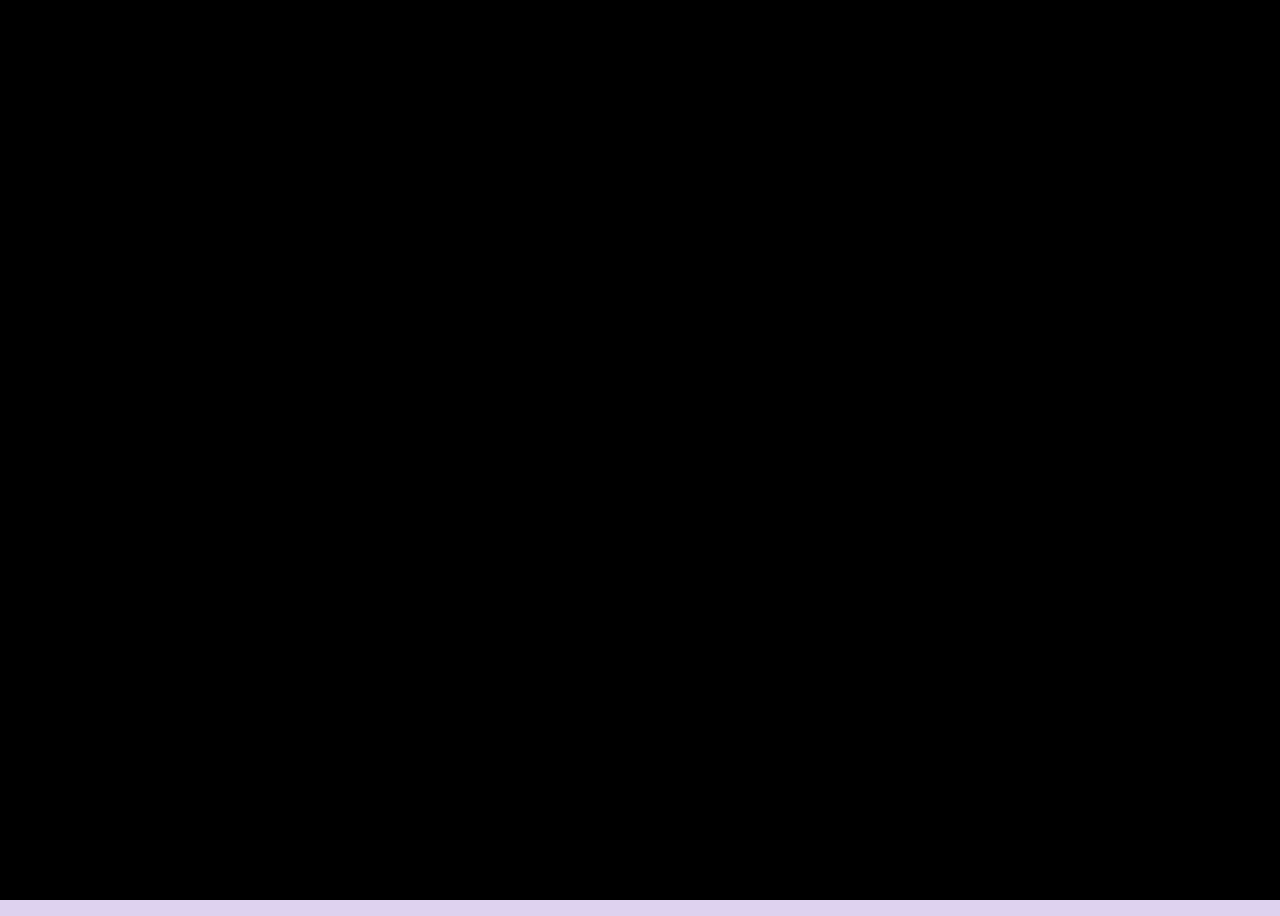
<file: card.html>
<!DOCTYPE html>
<html lang="en">

<head>
    <!-- coding by @coding_seru -->
    <meta charset="UTF-8">
    <meta name="viewport" content="width=device-width, initial-scale=1.0">
    <title>Cartita :)</title>
    <link rel="stylesheet" href="css/card.css">
    <script src="https://code.jquery.com/jquery-3.6.4.min.js"></script>
    <link href="https://fonts.googleapis.com/css2?family=Great+Vibes&display=swap" rel="stylesheet">
    <link rel="icon" href="images/cardico.png">

</head>

<body>
<div class="container">
    <div class="valentines">
        <div class="envelope"></div>
        <div class="front"></div>
        <div class="card">
            <div class="text"><br>Feliz Cumpleaños
                    <br>Que este nuevo año de vida te traiga muchas bendiciones, momentos inolvidables y éxitos en todo lo que te propongas. Recuerda siempre que eres amada y apreciada por todos los que te rodean.
                    <br>
                    ¡Disfruta tu día al máximo y que todos tus deseos se hagan realidad!
                    <br>
                    Con mucho cariño, Martin.
                </div>
                <div class="heart"></div>
            </div>
    </div>
</div>
<div class="shadow"></div>
<div id="countdown" style="position: fixed; top: 0; left: 0; width: 100%; height: 100%; background-color: #000000; display: flex; justify-content: center; align-items: center; font-size: 2rem; z-index: 1000 ; text-align: center; color: white;"></div>
<script src="js/card.js"></script>
<script>
    //cooldown
    document.addEventListener("DOMContentLoaded", function() {
        const countdownElement = document.getElementById('countdown');
        const targetDate = new Date(new Date().getFullYear(), 7, 13); // 13 de agosto del año actual. Los meses son base 0.

        function updateCountdown() {
            const now = new Date();
            const difference = targetDate - now;

            const days = Math.floor(difference / (1000 * 60 * 60 * 24));
            const hours = Math.floor((difference % (1000 * 60 * 60 * 24)) / (1000 * 60 * 60));
            const minutes = Math.floor((difference % (1000 * 60 * 60)) / (1000 * 60));
            const seconds = Math.floor((difference % (1000 * 60)) / 1000);

            if (difference > 0) {
                countdownElement.innerHTML = `Aun Faltan ${days} días, ${hours} horas, ${minutes} minutos, ${seconds} segundos :D`;
            } else {
                countdownElement.style.display = 'none';
                document.body.classList.remove("not-loaded");
                clearInterval(intervalId); // Detiene la actualización del contador
            }
        }

        // Actualizar el contador cada segundo
        let intervalId = setInterval(updateCountdown, 1000);
    });
</script>
</body>

</html>
</file>
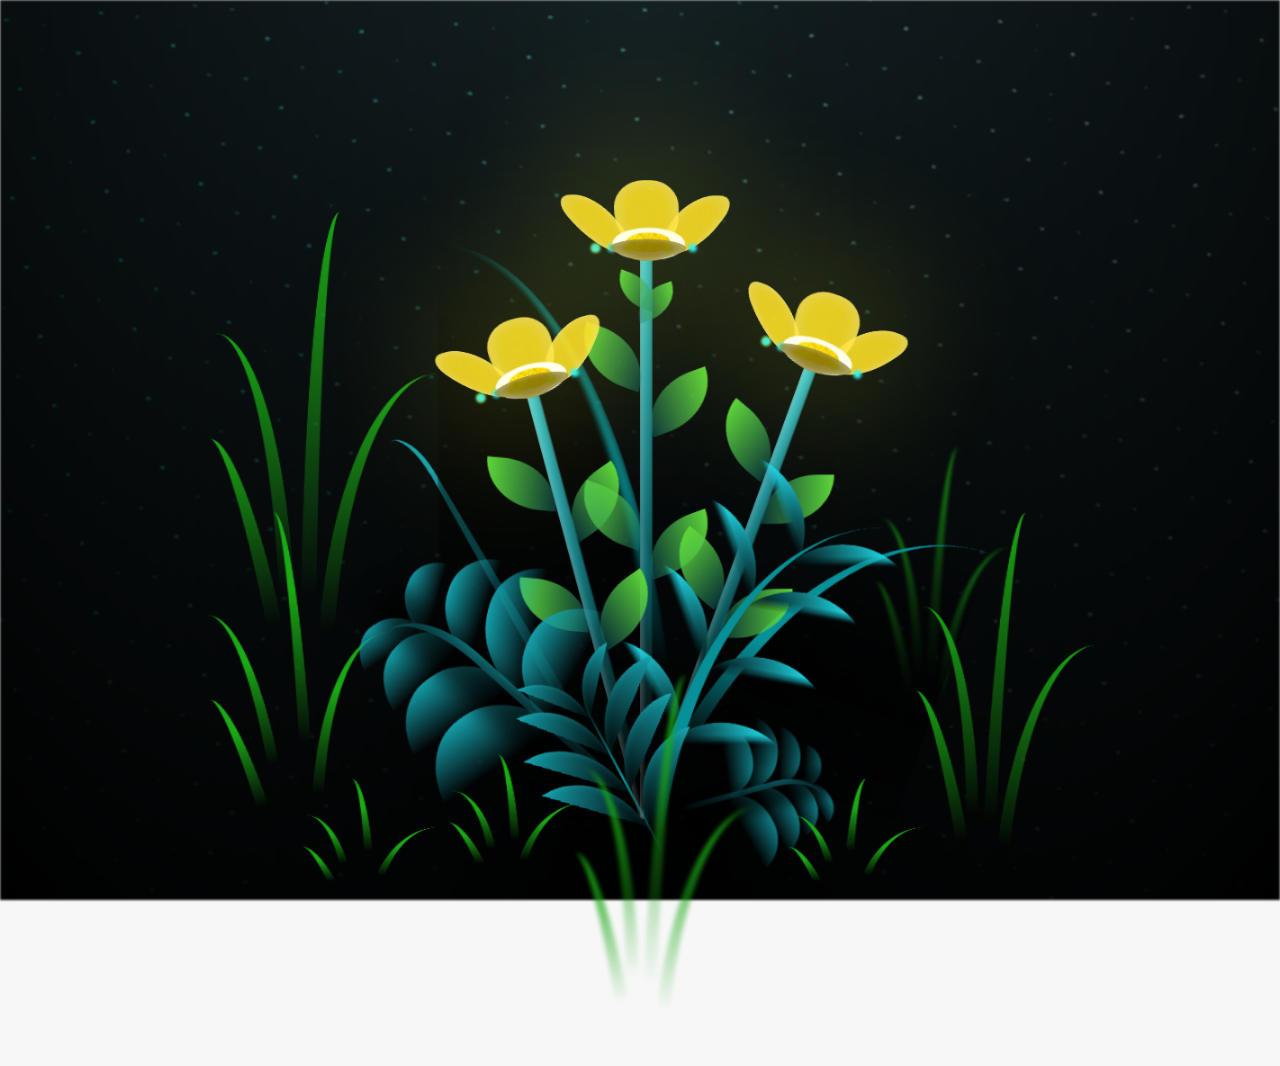
<file: floresamarillas.html>
<!DOCTYPE html>
<html lang="es">
<head>
  <meta charset="UTF-8" />
  <meta http-equiv="X-UA-Compatible" content="IE=edge" />
  <meta name="viewport" content="width=device-width, initial-scale=1.0" />
  <link rel="stylesheet" href="css/floresamarillas.css" />
  <link rel="icon" href="img/flowers.png" type="image/x-icon" />
  <title>Flower</title>
</head>
<body class="container">
<audio src="assets/ChristianBasso&HaienQiu-Flowers.mp3" autoplay></audio>
<div id="lyrics">

</div>

<h1 class="titulo">Estas flores amarillas son un reflejo de la alegría que traes a mi vida. </h1>
<div class="night"></div>
<div class="flowers">
  <div class="flower flower--1">
    <div class="flower__leafs flower__leafs--1">
      <div class="flower__leaf flower__leaf--1"></div>
      <div class="flower__leaf flower__leaf--2"></div>
      <div class="flower__leaf flower__leaf--3"></div>
      <div class="flower__leaf flower__leaf--4"></div>
      <div class="flower__white-circle"></div>

      <div class="flower__light flower__light--1"></div>
      <div class="flower__light flower__light--2"></div>
      <div class="flower__light flower__light--3"></div>
      <div class="flower__light flower__light--4"></div>
      <div class="flower__light flower__light--5"></div>
      <div class="flower__light flower__light--6"></div>
      <div class="flower__light flower__light--7"></div>
      <div class="flower__light flower__light--8"></div>
    </div>
    <div class="flower__line">
      <div class="flower__line__leaf flower__line__leaf--1"></div>
      <div class="flower__line__leaf flower__line__leaf--2"></div>
      <div class="flower__line__leaf flower__line__leaf--3"></div>
      <div class="flower__line__leaf flower__line__leaf--4"></div>
      <div class="flower__line__leaf flower__line__leaf--5"></div>
      <div class="flower__line__leaf flower__line__leaf--6"></div>
    </div>
  </div>

  <div class="flower flower--2">
    <div class="flower__leafs flower__leafs--2">
      <div class="flower__leaf flower__leaf--1"></div>
      <div class="flower__leaf flower__leaf--2"></div>
      <div class="flower__leaf flower__leaf--3"></div>
      <div class="flower__leaf flower__leaf--4"></div>
      <div class="flower__white-circle"></div>

      <div class="flower__light flower__light--1"></div>
      <div class="flower__light flower__light--2"></div>
      <div class="flower__light flower__light--3"></div>
      <div class="flower__light flower__light--4"></div>
      <div class="flower__light flower__light--5"></div>
      <div class="flower__light flower__light--6"></div>
      <div class="flower__light flower__light--7"></div>
      <div class="flower__light flower__light--8"></div>
    </div>
    <div class="flower__line">
      <div class="flower__line__leaf flower__line__leaf--1"></div>
      <div class="flower__line__leaf flower__line__leaf--2"></div>
      <div class="flower__line__leaf flower__line__leaf--3"></div>
      <div class="flower__line__leaf flower__line__leaf--4"></div>
    </div>
  </div>

  <div class="flower flower--3">
    <div class="flower__leafs flower__leafs--3">
      <div class="flower__leaf flower__leaf--1"></div>
      <div class="flower__leaf flower__leaf--2"></div>
      <div class="flower__leaf flower__leaf--3"></div>
      <div class="flower__leaf flower__leaf--4"></div>
      <div class="flower__white-circle"></div>

      <div class="flower__light flower__light--1"></div>
      <div class="flower__light flower__light--2"></div>
      <div class="flower__light flower__light--3"></div>
      <div class="flower__light flower__light--4"></div>
      <div class="flower__light flower__light--5"></div>
      <div class="flower__light flower__light--6"></div>
      <div class="flower__light flower__light--7"></div>
      <div class="flower__light flower__light--8"></div>
    </div>
    <div class="flower__line">
      <div class="flower__line__leaf flower__line__leaf--1"></div>
      <div class="flower__line__leaf flower__line__leaf--2"></div>
      <div class="flower__line__leaf flower__line__leaf--3"></div>
      <div class="flower__line__leaf flower__line__leaf--4"></div>
    </div>
  </div>

  <div class="grow-ans" style="--d: 1.2s">
    <div class="flower__g-long">
      <div class="flower__g-long__top"></div>
      <div class="flower__g-long__bottom"></div>
    </div>
  </div>

  <div class="growing-grass">
    <div class="flower__grass flower__grass--1">
      <div class="flower__grass--top"></div>
      <div class="flower__grass--bottom"></div>
      <div class="flower__grass__leaf flower__grass__leaf--1"></div>
      <div class="flower__grass__leaf flower__grass__leaf--2"></div>
      <div class="flower__grass__leaf flower__grass__leaf--3"></div>
      <div class="flower__grass__leaf flower__grass__leaf--4"></div>
      <div class="flower__grass__leaf flower__grass__leaf--5"></div>
      <div class="flower__grass__leaf flower__grass__leaf--6"></div>
      <div class="flower__grass__leaf flower__grass__leaf--7"></div>
      <div class="flower__grass__leaf flower__grass__leaf--8"></div>
      <div class="flower__grass__overlay"></div>
    </div>
  </div>

  <div class="growing-grass">
    <div class="flower__grass flower__grass--2">
      <div class="flower__grass--top"></div>
      <div class="flower__grass--bottom"></div>
      <div class="flower__grass__leaf flower__grass__leaf--1"></div>
      <div class="flower__grass__leaf flower__grass__leaf--2"></div>
      <div class="flower__grass__leaf flower__grass__leaf--3"></div>
      <div class="flower__grass__leaf flower__grass__leaf--4"></div>
      <div class="flower__grass__leaf flower__grass__leaf--5"></div>
      <div class="flower__grass__leaf flower__grass__leaf--6"></div>
      <div class="flower__grass__leaf flower__grass__leaf--7"></div>
      <div class="flower__grass__leaf flower__grass__leaf--8"></div>
      <div class="flower__grass__overlay"></div>
    </div>
  </div>

  <div class="grow-ans" style="--d: 2.4s">
    <div class="flower__g-right flower__g-right--1">
      <div class="leaf"></div>
    </div>
  </div>

  <div class="grow-ans" style="--d: 2.8s">
    <div class="flower__g-right flower__g-right--2">
      <div class="leaf"></div>
    </div>
  </div>

  <div class="grow-ans" style="--d: 2.8s">
    <div class="flower__g-front">
      <div
              class="flower__g-front__leaf-wrapper flower__g-front__leaf-wrapper--1"
      >
        <div class="flower__g-front__leaf"></div>
      </div>
      <div
              class="flower__g-front__leaf-wrapper flower__g-front__leaf-wrapper--2"
      >
        <div class="flower__g-front__leaf"></div>
      </div>
      <div
              class="flower__g-front__leaf-wrapper flower__g-front__leaf-wrapper--3"
      >
        <div class="flower__g-front__leaf"></div>
      </div>
      <div
              class="flower__g-front__leaf-wrapper flower__g-front__leaf-wrapper--4"
      >
        <div class="flower__g-front__leaf"></div>
      </div>
      <div
              class="flower__g-front__leaf-wrapper flower__g-front__leaf-wrapper--5"
      >
        <div class="flower__g-front__leaf"></div>
      </div>
      <div
              class="flower__g-front__leaf-wrapper flower__g-front__leaf-wrapper--6"
      >
        <div class="flower__g-front__leaf"></div>
      </div>
      <div
              class="flower__g-front__leaf-wrapper flower__g-front__leaf-wrapper--7"
      >
        <div class="flower__g-front__leaf"></div>
      </div>
      <div
              class="flower__g-front__leaf-wrapper flower__g-front__leaf-wrapper--8"
      >
        <div class="flower__g-front__leaf"></div>
      </div>
      <div class="flower__g-front__line"></div>
    </div>
  </div>

  <div class="grow-ans" style="--d: 3.2s">
    <div class="flower__g-fr">
      <div class="leaf"></div>
      <div class="flower__g-fr__leaf flower__g-fr__leaf--1"></div>
      <div class="flower__g-fr__leaf flower__g-fr__leaf--2"></div>
      <div class="flower__g-fr__leaf flower__g-fr__leaf--3"></div>
      <div class="flower__g-fr__leaf flower__g-fr__leaf--4"></div>
      <div class="flower__g-fr__leaf flower__g-fr__leaf--5"></div>
      <div class="flower__g-fr__leaf flower__g-fr__leaf--6"></div>
      <div class="flower__g-fr__leaf flower__g-fr__leaf--7"></div>
      <div class="flower__g-fr__leaf flower__g-fr__leaf--8"></div>
    </div>
  </div>

  <div class="long-g long-g--0">
    <div class="grow-ans" style="--d: 3s">
      <div class="leaf leaf--0"></div>
    </div>
    <div class="grow-ans" style="--d: 2.2s">
      <div class="leaf leaf--1"></div>
    </div>
    <div class="grow-ans" style="--d: 3.4s">
      <div class="leaf leaf--2"></div>
    </div>
    <div class="grow-ans" style="--d: 3.6s">
      <div class="leaf leaf--3"></div>
    </div>
  </div>

  <div class="long-g long-g--1">
    <div class="grow-ans" style="--d: 3.6s">
      <div class="leaf leaf--0"></div>
    </div>
    <div class="grow-ans" style="--d: 3.8s">
      <div class="leaf leaf--1"></div>
    </div>
    <div class="grow-ans" style="--d: 4s">
      <div class="leaf leaf--2"></div>
    </div>
    <div class="grow-ans" style="--d: 4.2s">
      <div class="leaf leaf--3"></div>
    </div>
  </div>

  <div class="long-g long-g--2">
    <div class="grow-ans" style="--d: 4s">
      <div class="leaf leaf--0"></div>
    </div>
    <div class="grow-ans" style="--d: 4.2s">
      <div class="leaf leaf--1"></div>
    </div>
    <div class="grow-ans" style="--d: 4.4s">
      <div class="leaf leaf--2"></div>
    </div>
    <div class="grow-ans" style="--d: 4.6s">
      <div class="leaf leaf--3"></div>
    </div>
  </div>

  <div class="long-g long-g--3">
    <div class="grow-ans" style="--d: 4s">
      <div class="leaf leaf--0"></div>
    </div>
    <div class="grow-ans" style="--d: 4.2s">
      <div class="leaf leaf--1"></div>
    </div>
    <div class="grow-ans" style="--d: 3s">
      <div class="leaf leaf--2"></div>
    </div>
    <div class="grow-ans" style="--d: 3.6s">
      <div class="leaf leaf--3"></div>
    </div>
  </div>

  <div class="long-g long-g--4">
    <div class="grow-ans" style="--d: 4s">
      <div class="leaf leaf--0"></div>
    </div>
    <div class="grow-ans" style="--d: 4.2s">
      <div class="leaf leaf--1"></div>
    </div>
    <div class="grow-ans" style="--d: 3s">
      <div class="leaf leaf--2"></div>
    </div>
    <div class="grow-ans" style="--d: 3.6s">
      <div class="leaf leaf--3"></div>
    </div>
  </div>

  <div class="long-g long-g--5">
    <div class="grow-ans" style="--d: 4s">
      <div class="leaf leaf--0"></div>
    </div>
    <div class="grow-ans" style="--d: 4.2s">
      <div class="leaf leaf--1"></div>
    </div>
    <div class="grow-ans" style="--d: 3s">
      <div class="leaf leaf--2"></div>
    </div>
    <div class="grow-ans" style="--d: 3.6s">
      <div class="leaf leaf--3"></div>
    </div>
  </div>

  <div class="long-g long-g--6">
    <div class="grow-ans" style="--d: 4.2s">
      <div class="leaf leaf--0"></div>
    </div>
    <div class="grow-ans" style="--d: 4.4s">
      <div class="leaf leaf--1"></div>
    </div>
    <div class="grow-ans" style="--d: 4.6s">
      <div class="leaf leaf--2"></div>
    </div>
    <div class="grow-ans" style="--d: 4.8s">
      <div class="leaf leaf--3"></div>
    </div>
  </div>

  <div class="long-g long-g--7">
    <div class="grow-ans" style="--d: 3s">
      <div class="leaf leaf--0"></div>
    </div>
    <div class="grow-ans" style="--d: 3.2s">
      <div class="leaf leaf--1"></div>
    </div>
    <div class="grow-ans" style="--d: 3.5s">
      <div class="leaf leaf--2"></div>
    </div>
    <div class="grow-ans" style="--d: 3.6s">
      <div class="leaf leaf--3"></div>
    </div>
  </div>
</div>
<script src="js/anim.js"></script>
<script src="js/floresamarillas.js"></script>
</body>
</html>
</file>
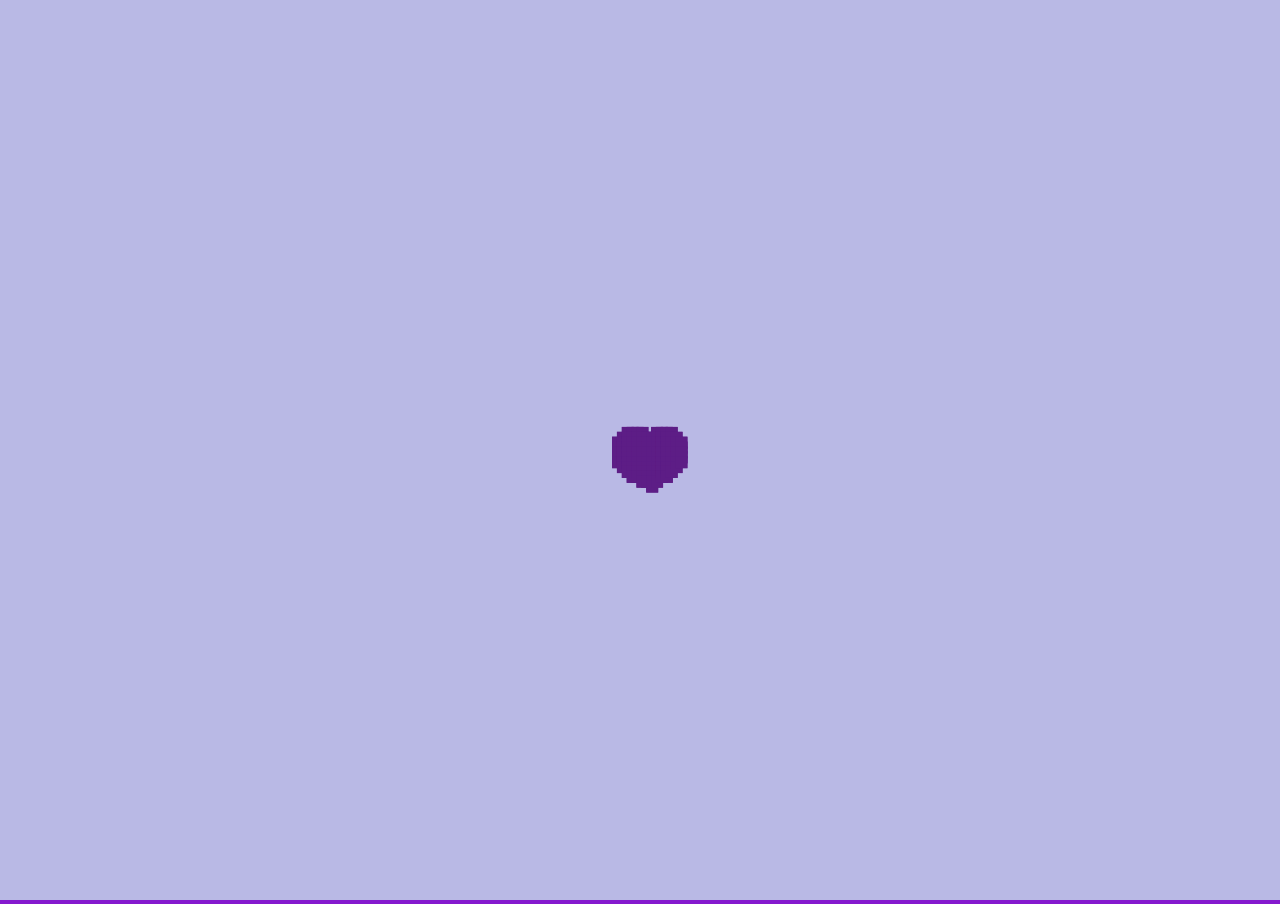
<file: heart.html>
<!DOCTYPE html>
<html>
<head>
    <meta name="viewport" content="width=device-width, initial-scale=1.0, maximum-scale=1.0, user-scalable=no">
    <meta charset="UTF-8"/>
    <meta name="viewport" content="width=device-width, initial-scale=1.0" />
    <title>Corazon :)</title>
    <link rel="stylesheet" href="css/heart.css">
    <link rel="icon" href="images/heartico.png">

</head>
<body>
<div class="ballon" style="animation-delay: 0s;"></div>
<div class="ballon" style="animation-delay: 2s;"></div>
<div class="ballon-2" style="animation-delay: 4s;"></div>
<div class="ballon-2" style="animation-delay: 6s;"></div>
<canvas width="100%" height="100%" id="myLove"></canvas>

<script src="js/heart.js"></script>
<script>
    document.querySelectorAll('.ballon').forEach(function(ballon) {
        const randomOffset = Math.random() * 100 - 50 + 'vw';
        ballon.style.setProperty('--randomOffset', randomOffset);
    });
    document.querySelectorAll('.ballon-2').forEach(function(ballon) {
        const randomOffset = Math.random() * 100 - 50 + 'vw';
        ballon.style.setProperty('--randomOffset', randomOffset);
    });

</script>
</body>
</html>
</file>
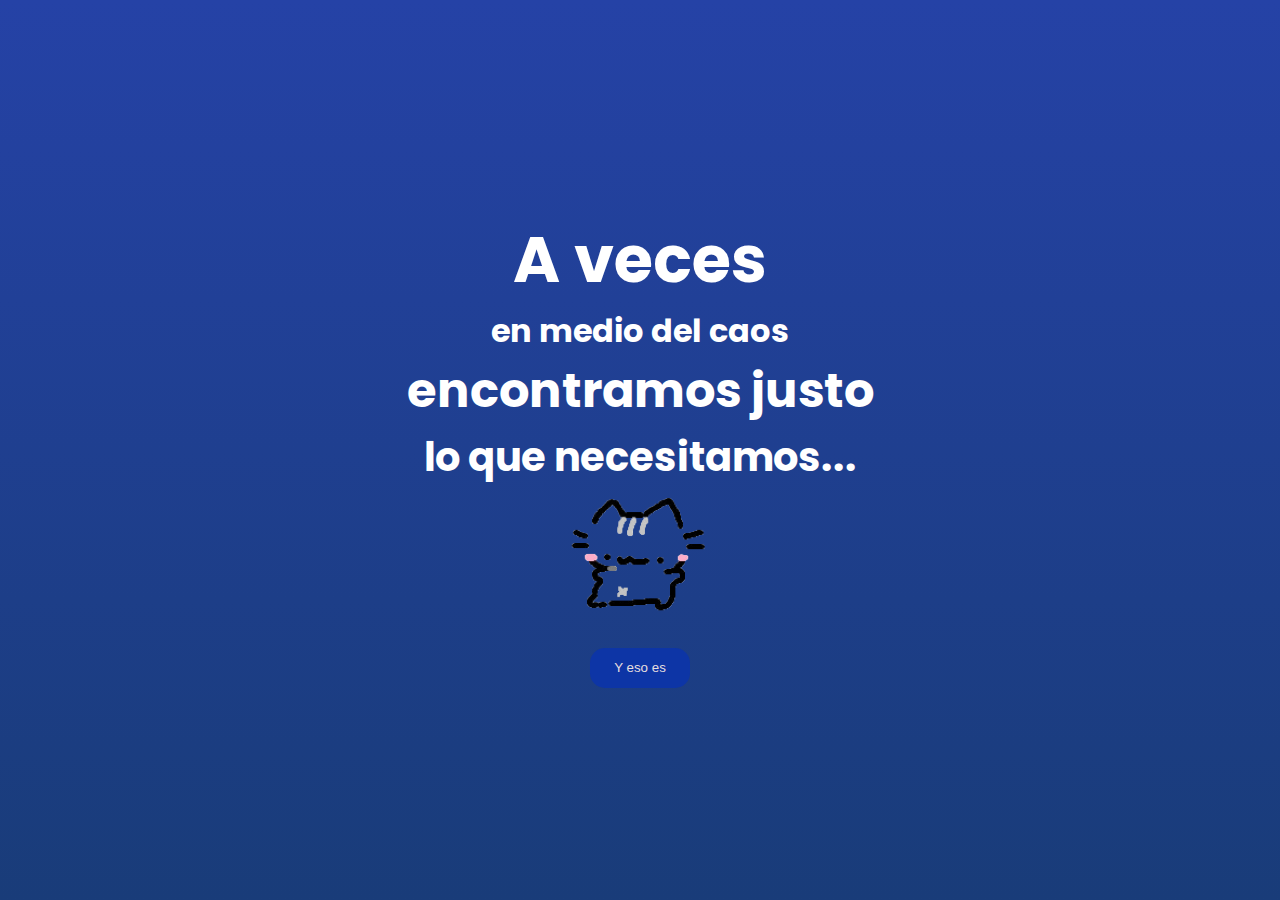
<file: perfecta.html>
<!DOCTYPE html>
<html lang="en">
<head>
    <link rel="stylesheet" href="https://fonts.googleapis.com/css2?family=Poppins:wght@300;400;500;600&display=swap">
    <meta name="viewport" content="width=device-width, initial-scale=1.0" />
    <meta charset="UTF-8">
    <title>Title</title>
</head>
<style>
    * {
        margin: 0;
        padding: 0;
        box-sizing: border-box;
    }
    body, .section1, .letras, .meme-final {
        font-family: 'Poppins', sans-serif;
    }
    body {
        background: linear-gradient(to bottom, #2542a6, #193c79);
        color: #ffffff;
        width: 100vw;
        height: 100dvh;
        display: flex;
        justify-content: center;
        align-items: center;
    }
    .section1 {
        h1 {
            text-align: center;
        }
        .span-1 {
            font-size: 4rem;
        }
        .span-2 {
            font-size: 2rem;
        }
        .span-3 {
            font-size: 3rem;
        }
        .span-4 {
            font-size: 2.5rem;
        }
        button {
            width: 100px;
            height: 40px;
            border: none;
            border-radius: 15px;
            color: rgb(230, 223, 223);
            background: #0d35a6;
            margin-top: 20px;
            &:hover {
                background: #001a88;
            }
        }
    }
    .letras {
        display: flex;
        flex-direction: column;
        align-items: center;
        justify-content: center;
        text-align: center;
        height: 100%;
        font-size: 3rem;
    }
    .desactivado {
        display: none;
    }
    .oculto {
        visibility: hidden;
    }
    .img-width-20 {
        width: 300px;
    }
    .reload-button {
        position: fixed;
        bottom: 20px;
        right: 20px;
        background: #173d9b;
        color: #fff;
        font-family: 'Poppins', sans-serif;
        font-size: 16px;
        border: none;
        border-radius: 15px;
        padding: 10px 20px;
        cursor: pointer;
        transition: background 0.3s ease;
    }

    .reload-button:hover {
        background: #060e8c;
    }

    @keyframes slideInLeft {
        from {
            opacity: 0;
            transform: translateX(-100%);
        }
        to {
            opacity: 1;
            transform: translateX(0);
        }
    }

    .slide-in-left {
        animation: slideInLeft 0.5s ease-in-out;
    }
    @keyframes rotateSlightly {
        from {
            transform: rotate(0deg);
        }
        to {
            transform: rotate(10deg);
        }

    }

    .rotate-slightly {
        animation: rotateSlightly 4s infinite alternate;
    }
</style>
<script type="module">
    const $ = (e) => document.getElementById(e);
    const section1 = $("s1");
    const btn = $("btn");
    const audio = $("myAudio");

    const section2 = $("s2");
    const pLetras = $("pLetras");
    const letrasConfig = [
        { palabras: ["Solo tu", "No necesito mas"], tiempo: 100 },
        { palabras: ["Te adoraria","Lo que dure la eternidad"], tiempo: 2800 },
        { palabras: ["Debes ser", "Perfecta para"], tiempo: 5200 },
        { palabras: ["Perfecto", "Para"], tiempo: 7300 },
        { palabras: ["Perfecto para mi", " Mi amor"], tiempo: 8900},
        { palabras: ["Como fue","Que de papel cambie?"], tiempo: 11500 },
        { palabras: ["Eras mi amiga","Y ahora eres mi mujer"], tiempo: 14000 },
        {palabras: ["Debes ser perfectamente","Exactamente"], tiempo: 17000},
        {palabras: ["Lo que yo siempre soñe"], tiempo: 20000,esUltimo: true},

    ];
    btn.addEventListener("click", () => {
        section1.classList.add("desactivado");
        section2.classList.remove("desactivado");

        audio.volume = 1.0;
        audio.play();
        mostrarLetras(letrasConfig);
    });
    function mostrarLetras(config) {
        config.forEach((letraObj, index) => {
            setTimeout(() => {
                pLetras.innerHTML = "";

                const span1 = document.createElement("span");
                span1.textContent = letraObj.palabras[0];
                span1.classList.add("slide-in-left");
                pLetras.appendChild(span1);

                const saltoDeLinea = document.createElement("br");
                pLetras.appendChild(saltoDeLinea);

                if (letraObj.esUltimo) {
                    setTimeout(() => {
                        pLetras.innerHTML = "";
                        const gif = document.createElement("img");
                        const span = document.createElement("span");
                        const span2 = document.createElement("span");
                        const saltoDeLinea = document.createElement("br");

                        span.innerHTML = "<h3 style='margin: 30px'>En ti encontré la perfección que siempre anhelé, una conexión profunda que se convierte en un regalo invaluable <3 </h3>";
                        gif.src = "images/kittyfinal.gif";
                        gif.classList.add("rotate-slightly");
                        pLetras.appendChild(span);
                        pLetras.appendChild(saltoDeLinea);
                        pLetras.append(gif);
                        pLetras.classList.add("meme-final", "slide-in-left");
                    }, 2500);

                    // Add image element for the last word
                    const img = document.createElement("img");
                    img.src = "images/kitty9.png";
                    img.classList.add("slide-in-left", "img-width-20");
                    img.style.display = "block";
                    img.style.margin = "10px auto";
                    pLetras.appendChild(img);
                } else {
                    const span2 = document.createElement("span");
                    span2.textContent = letraObj.palabras[1];
                    span2.classList.add("oculto", "slide-in-left");
                    pLetras.appendChild(span2);

                    // Add image element
                    const img = document.createElement("img");
                    img.src = `images/kitty${index + 1}.png`; // Use different images
                    img.classList.add("slide-in-left", "img-width-20");
                    img.style.display = "block";
                    img.style.margin = "10px auto";
                    pLetras.appendChild(img);

                    setTimeout(() => {
                        span2.classList.remove("oculto");
                    }, 520);
                }
            }, letraObj.tiempo);
        });
    }
    document.getElementById("reloadBtn").addEventListener("click", () => {
        location.reload();
    });
</script>
<body>
<div class="section1" id="s1">
    <h1>
        <span class="span-1">A veces</span><br />
        <span class="span-2">en medio del caos</span><br />
        <span class="span-3">encontramos justo</span><br />
        <span class="span-4">lo que necesitamos...</span><br />
        <img src="images/kitty.png" alt="xd" width="30%" style="display: block; margin: 10px auto;">
        <button id="btn">Y eso es</button>
    </h1>
</div>
<div class="section2 desactivado" id="s2">
    <audio
            id="myAudio"
            src="assets/perfecta.MP3"
            preload="auto"
            class="desactivado"
    ></audio>
    <p class="letras" id="pLetras">Hola</p>
    <button id="reloadBtn" class="reload-button">Volver</button>
</div>
</body>
</html>
</file>
<file: css/card.css>
/* Set the colour and the position of the background and the elements */
body {
    display: flex;
    justify-content: center;
    align-items: center;
    height: 100vh;
    background-color: #ded2ef;
}

.container {
    position: relative;
}
.valentines {
    position: relative;
    top: 50px;
    cursor: pointer;
    animation: up 3s linear infinite;
}

/* Style the envelope and the card */

.envelope {
    position: relative;
    width: 300px;
    height: 200px;
    background-color: #9b5c75;
}

.envelope:before {
    background-color: #9b5c75;
    content: "";
    position: absolute;
    width: 212px;
    height: 212px;
    transform: rotate(45deg);
    top: -105px;
    left: 44px;
    border-radius: 30px 0 0 0;
}

.card {
    position: absolute;
    background-color: #b9b9e5;
    width: 270px;
    height: 170px;
    top: 5px;
    left: 15px;
    box-shadow: -5px -5px 100px rgba(0, 0, 0, 0.4);
    overflow: hidden;
}

.card:before {
    content: "";
    position: absolute;
    overflow: hidden;
    width: 240px;
    height: 140px;
    left: 12px;
    top: 12px;
}

.text {
    position: absolute;
    font-family: 'Great Vibes', cursive;
    font-size: 24px;
    text-align: justify;
    line-height: 25px;
    top: 22px;
    left: 20px;
    right: 20px;
    color: #003049;
    overflow: hidden;
}

.heart {
    background-color: #ac74d2;
    display: inline-block;
    height: 30px;
    margin: 360px 10px;
    position: relative;
    left: 105px;
    transform: rotate(-45deg);
    width: 30px;
}

.heart:before,
.heart:after {
    content: "";
    background-color: #ac74d2;
    border-radius: 50%;
    height: 30px;
    position: absolute;
    width: 30px;
}

.heart:before {
    top: -15px;
    left: 0;
}

.heart:after {
    left: 15px;
    top: 0;
}
.front {
    position: absolute;
    border-right: 180px solid #8b5cb2;
    border-top: 95px solid transparent;
    border-bottom: 100px solid transparent;
    left: 120px;
    top: 5px;
    width: 0;
    height: 0;
    z-index: 10;
}


.front:before {
    position: absolute;
    content: "";
    border-left: 300px solid #9470b0;
    border-top: 195px solid transparent;
    left: -120px;
    top: -95px;
    width: 0;
    height: 0;
}

/* Add the shadow */
.shadow {
    position: absolute;
    width: 330px;
    height: 25px;
    border-radius: 50%;
    background-color: rgba(0, 0, 0, 0.3);
    bottom: 250px;
    left: 41%;
    animation: scale 3s linear infinite;
    z-index: -1;
}

/* To move the envelope up and down */
@keyframes up {
    0%,
    100% {
        transform: translateY(0);
    }
    50% {
        transform: translateY(-30px);
    }
}

/* to scale the shadow */
@keyframes scale {
    0%,
    100% {
        transform: scaleX(1);
    }
    50% {
        transform: scaleX(0.85);
    }
}
/**/
@media screen and (max-width:574px) {


    .shadow {
        width: 230px;
        height: 20px;
        bottom: 50px;
        left: 5em;
    }
    .valentines{
        top: 150px;
    }
}
</file>
<file: css/floresamarillas.css>
*,
*::after,
*::before {
    padding: 0;
    margin: 0;
    box-sizing: border-box;
}

:root {
    --dark-color: #000;
}

body {
    display: flex;
    align-items: flex-end;
    justify-content: center;
    min-height: 100vh;
    background-color: var(--dark-color);
    overflow: hidden;
    perspective: 1000px;
}

#lyrics {
    font-size: 28px;
    font-family: "Franklin Gothic Medium", "Arial Narrow", Arial, sans-serif;
    color: #f8ebd9;
    position: absolute;
    margin-bottom: 20%;
    z-index: 1;
    font-weight: bold;
    letter-spacing: 4px;
}
@media only screen and (max-width: 600px) {
    /* Estilos específicos para dispositivos con un ancho máximo de 600px */
    #lyrics {
        font-size: 14px; /* Reduce el tamaño del texto para dispositivos más pequeños */
        margin-bottom: 530px;
        letter-spacing: 3px;
    }

}
.titulo {
    margin-top: 40px;
    top: 0;
    margin-bottom: 180px;
    font-family: "Arial Narrow", Arial, sans-serif;
    color: #FFD700;
    position: absolute;
    font-weight: bold;
    letter-spacing: 10px;
    opacity: 0;
    animation: fadeIn 3s ease-in-out forwards;
    text-align: center;
}

@keyframes fadeIn {
    from {
        opacity: 0;
    }
    to {
        opacity: 1;
    }
}

.night {
    z-index: -1;
    position: absolute;
    left: 50%;
    top: 0;
    transform: translateX(-50%);
    width: 100%;
    height: 100%;
    filter: blur(0.1vmin);
    background-image: radial-gradient(
            ellipse at top,
            transparent 0%,
            var(--dark-color)
    ),
    radial-gradient(
            ellipse at bottom,
            var(--dark-color),
            rgba(145, 233, 255, 0.2)
    ),
    repeating-linear-gradient(
            220deg,
            rgb(0, 0, 0) 0px,
            rgb(0, 0, 0) 19px,
            transparent 19px,
            transparent 22px
    ),
    repeating-linear-gradient(
            189deg,
            rgb(0, 0, 0) 0px,
            rgb(0, 0, 0) 19px,
            transparent 19px,
            transparent 22px
    ),
    repeating-linear-gradient(
            148deg,
            rgb(0, 0, 0) 0px,
            rgb(0, 0, 0) 19px,
            transparent 19px,
            transparent 22px
    ),
    linear-gradient(90deg, rgb(0, 255, 250), rgb(240, 240, 240));
}

.flowers {
    position: relative;
    transform: scale(0.9);
    /*margin-bottom: 100px;
    */
}

@media only screen and (max-width: 600px) {
    /* Estilos específicos para dispositivos con un ancho máximo de 600px */
    .flowers {
        font-size: 14px;
        margin-bottom: 35%;
        letter-spacing: 3px;
        transform: scale(1.0);
    }

}

.flower {
    position: absolute;
    bottom: 10vmin;
    transform-origin: bottom center;
    z-index: 10;
    --fl-speed: 0.8s;
}
.flower--1 {
    -webkit-animation: moving-flower-1 4s linear infinite;
    animation: moving-flower-1 4s linear infinite;
}
.flower--1 .flower__line {
    height: 70vmin;
    -webkit-animation-delay: 0.3s;
    animation-delay: 0.3s;
}
.flower--1 .flower__line__leaf--1 {
    -webkit-animation: blooming-leaf-right var(--fl-speed) 1.6s backwards;
    animation: blooming-leaf-right var(--fl-speed) 1.6s backwards;
}
.flower--1 .flower__line__leaf--2 {
    -webkit-animation: blooming-leaf-right var(--fl-speed) 1.4s backwards;
    animation: blooming-leaf-right var(--fl-speed) 1.4s backwards;
}
.flower--1 .flower__line__leaf--3 {
    -webkit-animation: blooming-leaf-left var(--fl-speed) 1.2s backwards;
    animation: blooming-leaf-left var(--fl-speed) 1.2s backwards;
}
.flower--1 .flower__line__leaf--4 {
    -webkit-animation: blooming-leaf-left var(--fl-speed) 1s backwards;
    animation: blooming-leaf-left var(--fl-speed) 1s backwards;
}
.flower--1 .flower__line__leaf--5 {
    -webkit-animation: blooming-leaf-right var(--fl-speed) 1.8s backwards;
    animation: blooming-leaf-right var(--fl-speed) 1.8s backwards;
}
.flower--1 .flower__line__leaf--6 {
    -webkit-animation: blooming-leaf-left var(--fl-speed) 2s backwards;
    animation: blooming-leaf-left var(--fl-speed) 2s backwards;
}
.flower--2 {
    left: 50%;
    transform: rotate(20deg);
    -webkit-animation: moving-flower-2 4s linear infinite;
    animation: moving-flower-2 4s linear infinite;
}
.flower--2 .flower__line {
    height: 60vmin;
    -webkit-animation-delay: 0.6s;
    animation-delay: 0.6s;
}
.flower--2 .flower__line__leaf--1 {
    -webkit-animation: blooming-leaf-right var(--fl-speed) 1.9s backwards;
    animation: blooming-leaf-right var(--fl-speed) 1.9s backwards;
}
.flower--2 .flower__line__leaf--2 {
    -webkit-animation: blooming-leaf-right var(--fl-speed) 1.7s backwards;
    animation: blooming-leaf-right var(--fl-speed) 1.7s backwards;
}
.flower--2 .flower__line__leaf--3 {
    -webkit-animation: blooming-leaf-left var(--fl-speed) 1.5s backwards;
    animation: blooming-leaf-left var(--fl-speed) 1.5s backwards;
}
.flower--2 .flower__line__leaf--4 {
    -webkit-animation: blooming-leaf-left var(--fl-speed) 1.3s backwards;
    animation: blooming-leaf-left var(--fl-speed) 1.3s backwards;
}
.flower--3 {
    left: 50%;
    transform: rotate(-15deg);
    -webkit-animation: moving-flower-3 4s linear infinite;
    animation: moving-flower-3 4s linear infinite;
}
.flower--3 .flower__line {
    -webkit-animation-delay: 0.9s;
    animation-delay: 0.9s;
}
.flower--3 .flower__line__leaf--1 {
    -webkit-animation: blooming-leaf-right var(--fl-speed) 2.5s backwards;
    animation: blooming-leaf-right var(--fl-speed) 2.5s backwards;
}
.flower--3 .flower__line__leaf--2 {
    -webkit-animation: blooming-leaf-right var(--fl-speed) 2.3s backwards;
    animation: blooming-leaf-right var(--fl-speed) 2.3s backwards;
}
.flower--3 .flower__line__leaf--3 {
    -webkit-animation: blooming-leaf-left var(--fl-speed) 2.1s backwards;
    animation: blooming-leaf-left var(--fl-speed) 2.1s backwards;
}
.flower--3 .flower__line__leaf--4 {
    -webkit-animation: blooming-leaf-left var(--fl-speed) 1.9s backwards;
    animation: blooming-leaf-left var(--fl-speed) 1.9s backwards;
}
.flower__leafs {
    position: relative;
    -webkit-animation: blooming-flower 2s backwards;
    animation: blooming-flower 2s backwards;
}
.flower__leafs--1 {
    -webkit-animation-delay: 1.1s;
    animation-delay: 1.1s;
}
.flower__leafs--2 {
    -webkit-animation-delay: 1.4s;
    animation-delay: 1.4s;
}
.flower__leafs--3 {
    -webkit-animation-delay: 1.7s;
    animation-delay: 1.7s;
}
.flower__leafs::after {
    content: "";
    position: absolute;
    left: 0;
    top: 0;
    transform: translate(-50%, -100%);
    width: 8vmin;
    height: 8vmin;
    background-color: #f9fd25;
    /* background-color: #fd2525; */
    filter: blur(10vmin);
}
.flower__leaf {
    position: absolute;
    bottom: 0;
    left: 50%;
    width: 8vmin;
    height: 11vmin;
    border-radius: 51% 49% 47% 53%/44% 45% 55% 69%;
    background-color: #253bfd;
    background-color: #fddd25;
    transform-origin: bottom center;
    opacity: 0.9;
    box-shadow: inset 0 0 2vmin rgba(255, 255, 255, 0.5);
}
.flower__leaf--1 {
    transform: translate(-10%, 1%) rotateY(40deg) rotateX(-50deg);
}
.flower__leaf--2 {
    transform: translate(-50%, -4%) rotateX(40deg);
}
.flower__leaf--3 {
    transform: translate(-90%, 0%) rotateY(45deg) rotateX(50deg);
}
.flower__leaf--4 {
    width: 8vmin;
    height: 8vmin;
    transform-origin: bottom left;
    border-radius: 4vmin 10vmin 4vmin 4vmin;
    transform: translate(0%, 18%) rotateX(70deg) rotate(-43deg);
    background-color: #7c6901;
    z-index: 1;
    opacity: 0.8;
}
.flower__white-circle {
    position: absolute;
    left: -3.5vmin;
    top: -3vmin;
    width: 9vmin;
    height: 4vmin;
    border-radius: 50%;
    background-color: #fff;
}
.flower__white-circle::after {
    content: "";
    position: absolute;
    left: 50%;
    top: 45%;
    transform: translate(-50%, -50%);
    width: 60%;
    height: 60%;
    border-radius: inherit;
    background-image: repeating-linear-gradient(
            135deg,
            rgba(0, 0, 0, 0.03) 0px,
            rgba(0, 0, 0, 0.03) 1px,
            transparent 1px,
            transparent 12px
    ),
    repeating-linear-gradient(
            45deg,
            rgba(0, 0, 0, 0.03) 0px,
            rgba(0, 0, 0, 0.03) 1px,
            transparent 1px,
            transparent 12px
    ),
    repeating-linear-gradient(
            67.5deg,
            rgba(0, 0, 0, 0.03) 0px,
            rgba(0, 0, 0, 0.03) 1px,
            transparent 1px,
            transparent 12px
    ),
    repeating-linear-gradient(
            135deg,
            rgba(0, 0, 0, 0.03) 0px,
            rgba(0, 0, 0, 0.03) 1px,
            transparent 1px,
            transparent 12px
    ),
    repeating-linear-gradient(
            45deg,
            rgba(0, 0, 0, 0.03) 0px,
            rgba(0, 0, 0, 0.03) 1px,
            transparent 1px,
            transparent 12px
    ),
    repeating-linear-gradient(
            112.5deg,
            rgba(0, 0, 0, 0.03) 0px,
            rgba(0, 0, 0, 0.03) 1px,
            transparent 1px,
            transparent 12px
    ),
    repeating-linear-gradient(
            112.5deg,
            rgba(0, 0, 0, 0.03) 0px,
            rgba(0, 0, 0, 0.03) 1px,
            transparent 1px,
            transparent 12px
    ),
    repeating-linear-gradient(
            45deg,
            rgba(0, 0, 0, 0.03) 0px,
            rgba(0, 0, 0, 0.03) 1px,
            transparent 1px,
            transparent 12px
    ),
    repeating-linear-gradient(
            22.5deg,
            rgba(0, 0, 0, 0.03) 0px,
            rgba(0, 0, 0, 0.03) 1px,
            transparent 1px,
            transparent 12px
    ),
    repeating-linear-gradient(
            45deg,
            rgba(0, 0, 0, 0.03) 0px,
            rgba(0, 0, 0, 0.03) 1px,
            transparent 1px,
            transparent 12px
    ),
    repeating-linear-gradient(
            22.5deg,
            rgba(0, 0, 0, 0.03) 0px,
            rgba(0, 0, 0, 0.03) 1px,
            transparent 1px,
            transparent 12px
    ),
    repeating-linear-gradient(
            135deg,
            rgba(0, 0, 0, 0.03) 0px,
            rgba(0, 0, 0, 0.03) 1px,
            transparent 1px,
            transparent 12px
    ),
    repeating-linear-gradient(
            157.5deg,
            rgba(0, 0, 0, 0.03) 0px,
            rgba(0, 0, 0, 0.03) 1px,
            transparent 1px,
            transparent 12px
    ),
    repeating-linear-gradient(
            67.5deg,
            rgba(0, 0, 0, 0.03) 0px,
            rgba(0, 0, 0, 0.03) 1px,
            transparent 1px,
            transparent 12px
    ),
    repeating-linear-gradient(
            67.5deg,
            rgba(0, 0, 0, 0.03) 0px,
            rgba(0, 0, 0, 0.03) 1px,
            transparent 1px,
            transparent 12px
    ),
    linear-gradient(90deg, rgb(255, 235, 18), rgb(255, 206, 0));
}
.flower__line {
    height: 55vmin;
    width: 1.5vmin;
    background-image: linear-gradient(
            to left,
            rgba(0, 0, 0, 0.2),
            transparent,
            rgba(255, 255, 255, 0.2)
    ),
    linear-gradient(to top, transparent 10%, #14757a, #39c6d6);
    box-shadow: inset 0 0 2px rgba(0, 0, 0, 0.5);
    -webkit-animation: grow-flower-tree 4s backwards;
    animation: grow-flower-tree 4s backwards;
}
.flower__line__leaf {
    --w: 7vmin;
    --h: calc(var(--w) + 2vmin);
    position: absolute;
    top: 20%;
    left: 90%;
    width: var(--w);
    height: var(--h);
    border-top-right-radius: var(--h);
    border-bottom-left-radius: var(--h);
    background-image: linear-gradient(to top, rgba(20, 117, 122, 0.4), #5ed639);
}
.flower__line__leaf--1 {
    transform: rotate(70deg) rotateY(30deg);
}
.flower__line__leaf--2 {
    top: 45%;
    transform: rotate(70deg) rotateY(30deg);
}
.flower__line__leaf--3,
.flower__line__leaf--4,
.flower__line__leaf--6 {
    border-top-right-radius: 0;
    border-bottom-left-radius: 0;
    border-top-left-radius: var(--h);
    border-bottom-right-radius: var(--h);
    left: -460%;
    top: 12%;
    transform: rotate(-70deg) rotateY(30deg);
}
.flower__line__leaf--4 {
    top: 40%;
}
.flower__line__leaf--5 {
    top: 0;
    transform-origin: left;
    transform: rotate(70deg) rotateY(30deg) scale(0.6);
}
.flower__line__leaf--6 {
    top: -2%;
    left: -450%;
    transform-origin: right;
    transform: rotate(-70deg) rotateY(30deg) scale(0.6);
}
.flower__light {
    position: absolute;
    bottom: 0vmin;
    width: 1vmin;
    height: 1vmin;
    background-color: rgb(255, 251, 0);
    border-radius: 50%;
    filter: blur(0.2vmin);
    -webkit-animation: light-ans 4s linear infinite backwards;
    animation: light-ans 4s linear infinite backwards;
}
.flower__light:nth-child(odd) {
    background-color: #23f0ff;
}
.flower__light--1 {
    left: -2vmin;
    -webkit-animation-delay: 1s;
    animation-delay: 1s;
}
.flower__light--2 {
    left: 3vmin;
    -webkit-animation-delay: 0.5s;
    animation-delay: 0.5s;
}
.flower__light--3 {
    left: -6vmin;
    -webkit-animation-delay: 0.3s;
    animation-delay: 0.3s;
}
.flower__light--4 {
    left: 6vmin;
    -webkit-animation-delay: 0.9s;
    animation-delay: 0.9s;
}
.flower__light--5 {
    left: -1vmin;
    -webkit-animation-delay: 1.5s;
    animation-delay: 1.5s;
}
.flower__light--6 {
    left: -4vmin;
    -webkit-animation-delay: 3s;
    animation-delay: 3s;
}
.flower__light--7 {
    left: 3vmin;
    -webkit-animation-delay: 2s;
    animation-delay: 2s;
}
.flower__light--8 {
    left: -6vmin;
    -webkit-animation-delay: 3.5s;
    animation-delay: 3.5s;
}
.flower__grass {
    --c: #159faa;
    --line-w: 1.5vmin;
    position: absolute;
    bottom: 12vmin;
    left: -7vmin;
    display: flex;
    flex-direction: column;
    align-items: flex-end;
    z-index: 20;
    transform-origin: bottom center;
    transform: rotate(-48deg) rotateY(40deg);
}
.flower__grass--1 {
    -webkit-animation: moving-grass 2s linear infinite;
    animation: moving-grass 2s linear infinite;
}
.flower__grass--2 {
    left: 2vmin;
    bottom: 10vmin;
    transform: scale(0.5) rotate(75deg) rotateX(10deg) rotateY(-200deg);
    opacity: 0.8;
    z-index: 0;
    -webkit-animation: moving-grass--2 1.5s linear infinite;
    animation: moving-grass--2 1.5s linear infinite;
}
.flower__grass--top {
    width: 7vmin;
    height: 10vmin;
    border-top-right-radius: 100%;
    border-right: var(--line-w) solid var(--c);
    transform-origin: bottom center;
    transform: rotate(-2deg);
}
.flower__grass--bottom {
    margin-top: -2px;
    width: var(--line-w);
    height: 25vmin;
    background-image: linear-gradient(to top, transparent, var(--c));
}
.flower__grass__leaf {
    --size: 10vmin;
    position: absolute;
    width: calc(var(--size) * 2.1);
    height: var(--size);
    border-top-left-radius: var(--size);
    border-top-right-radius: var(--size);
    background-image: linear-gradient(
            to top,
            transparent,
            transparent 30%,
            var(--c)
    );
    z-index: 100;
}
.flower__grass__leaf--1 {
    top: -6%;
    left: 30%;
    --size: 6vmin;
    transform: rotate(-20deg);
    -webkit-animation: growing-grass-ans--1 2s 2.6s backwards;
    animation: growing-grass-ans--1 2s 2.6s backwards;
}
@-webkit-keyframes growing-grass-ans--1 {
    0% {
        transform-origin: bottom left;
        transform: rotate(-20deg) scale(0);
    }
}
@keyframes growing-grass-ans--1 {
    0% {
        transform-origin: bottom left;
        transform: rotate(-20deg) scale(0);
    }
}
.flower__grass__leaf--2 {
    top: -5%;
    left: -110%;
    --size: 6vmin;
    transform: rotate(10deg);
    -webkit-animation: growing-grass-ans--2 2s 2.4s linear backwards;
    animation: growing-grass-ans--2 2s 2.4s linear backwards;
}
@-webkit-keyframes growing-grass-ans--2 {
    0% {
        transform-origin: bottom right;
        transform: rotate(10deg) scale(0);
    }
}
@keyframes growing-grass-ans--2 {
    0% {
        transform-origin: bottom right;
        transform: rotate(10deg) scale(0);
    }
}
.flower__grass__leaf--3 {
    top: 5%;
    left: 60%;
    --size: 8vmin;
    transform: rotate(-18deg) rotateX(-20deg);
    -webkit-animation: growing-grass-ans--3 2s 2.2s linear backwards;
    animation: growing-grass-ans--3 2s 2.2s linear backwards;
}
@-webkit-keyframes growing-grass-ans--3 {
    0% {
        transform-origin: bottom left;
        transform: rotate(-18deg) rotateX(-20deg) scale(0);
    }
}
@keyframes growing-grass-ans--3 {
    0% {
        transform-origin: bottom left;
        transform: rotate(-18deg) rotateX(-20deg) scale(0);
    }
}
.flower__grass__leaf--4 {
    top: 6%;
    left: -135%;
    --size: 8vmin;
    transform: rotate(2deg);
    -webkit-animation: growing-grass-ans--4 2s 2s linear backwards;
    animation: growing-grass-ans--4 2s 2s linear backwards;
}
@-webkit-keyframes growing-grass-ans--4 {
    0% {
        transform-origin: bottom right;
        transform: rotate(2deg) scale(0);
    }
}
@keyframes growing-grass-ans--4 {
    0% {
        transform-origin: bottom right;
        transform: rotate(2deg) scale(0);
    }
}
.flower__grass__leaf--5 {
    top: 20%;
    left: 60%;
    --size: 10vmin;
    transform: rotate(-24deg) rotateX(-20deg);
    -webkit-animation: growing-grass-ans--5 2s 1.8s linear backwards;
    animation: growing-grass-ans--5 2s 1.8s linear backwards;
}
@-webkit-keyframes growing-grass-ans--5 {
    0% {
        transform-origin: bottom left;
        transform: rotate(-24deg) rotateX(-20deg) scale(0);
    }
}
@keyframes growing-grass-ans--5 {
    0% {
        transform-origin: bottom left;
        transform: rotate(-24deg) rotateX(-20deg) scale(0);
    }
}
.flower__grass__leaf--6 {
    top: 22%;
    left: -180%;
    --size: 10vmin;
    transform: rotate(10deg);
    -webkit-animation: growing-grass-ans--6 2s 1.6s linear backwards;
    animation: growing-grass-ans--6 2s 1.6s linear backwards;
}
@-webkit-keyframes growing-grass-ans--6 {
    0% {
        transform-origin: bottom right;
        transform: rotate(10deg) scale(0);
    }
}
@keyframes growing-grass-ans--6 {
    0% {
        transform-origin: bottom right;
        transform: rotate(10deg) scale(0);
    }
}
.flower__grass__leaf--7 {
    top: 39%;
    left: 70%;
    --size: 10vmin;
    transform: rotate(-10deg);
    -webkit-animation: growing-grass-ans--7 2s 1.4s linear backwards;
    animation: growing-grass-ans--7 2s 1.4s linear backwards;
}
@-webkit-keyframes growing-grass-ans--7 {
    0% {
        transform-origin: bottom left;
        transform: rotate(-10deg) scale(0);
    }
}
@keyframes growing-grass-ans--7 {
    0% {
        transform-origin: bottom left;
        transform: rotate(-10deg) scale(0);
    }
}
.flower__grass__leaf--8 {
    top: 40%;
    left: -215%;
    --size: 11vmin;
    transform: rotate(10deg);
    -webkit-animation: growing-grass-ans--8 2s 1.2s linear backwards;
    animation: growing-grass-ans--8 2s 1.2s linear backwards;
}
@-webkit-keyframes growing-grass-ans--8 {
    0% {
        transform-origin: bottom right;
        transform: rotate(10deg) scale(0);
    }
}
@keyframes growing-grass-ans--8 {
    0% {
        transform-origin: bottom right;
        transform: rotate(10deg) scale(0);
    }
}
.flower__grass__overlay {
    position: absolute;
    top: -10%;
    right: 0%;
    width: 100%;
    height: 100%;
    background-color: rgba(0, 0, 0, 0.6);
    filter: blur(1.5vmin);
    z-index: 100;
}
.flower__g-long {
    --w: 2vmin;
    --h: 6vmin;
    --c: #159faa;
    position: absolute;
    bottom: 10vmin;
    left: -3vmin;
    transform-origin: bottom center;
    transform: rotate(-30deg) rotateY(-20deg);
    display: flex;
    flex-direction: column;
    align-items: flex-end;
    -webkit-animation: flower-g-long-ans 3s linear infinite;
    animation: flower-g-long-ans 3s linear infinite;
}
@-webkit-keyframes flower-g-long-ans {
    0%,
    100% {
        transform: rotate(-30deg) rotateY(-20deg);
    }
    50% {
        transform: rotate(-32deg) rotateY(-20deg);
    }
}
@keyframes flower-g-long-ans {
    0%,
    100% {
        transform: rotate(-30deg) rotateY(-20deg);
    }
    50% {
        transform: rotate(-32deg) rotateY(-20deg);
    }
}
.flower__g-long__top {
    top: calc(var(--h) * -1);
    width: calc(var(--w) + 1vmin);
    height: var(--h);
    border-top-right-radius: 100%;
    border-right: 0.7vmin solid var(--c);
    transform: translate(-0.7vmin, 1vmin);
}
.flower__g-long__bottom {
    width: var(--w);
    height: 50vmin;
    transform-origin: bottom center;
    background-image: linear-gradient(to top, transparent 30%, var(--c));
    box-shadow: inset 0 0 2px rgba(0, 0, 0, 0.5);
    -webkit-clip-path: polygon(35% 0, 65% 1%, 100% 100%, 0% 100%);
    clip-path: polygon(35% 0, 65% 1%, 100% 100%, 0% 100%);
}
.flower__g-right {
    position: absolute;
    bottom: 6vmin;
    left: -2vmin;
    transform-origin: bottom left;
    transform: rotate(20deg);
}
.flower__g-right .leaf {
    width: 30vmin;
    height: 50vmin;
    border-top-left-radius: 100%;
    border-left: 2vmin solid #079097;
    background-image: linear-gradient(
            to bottom,
            transparent,
            var(--dark-color) 60%
    );
    -webkit-mask-image: linear-gradient(to top, transparent 30%, #079097 60%);
}
.flower__g-right--1 {
    -webkit-animation: flower-g-right-ans 2.5s linear infinite;
    animation: flower-g-right-ans 2.5s linear infinite;
}
.flower__g-right--2 {
    left: 5vmin;
    transform: rotateY(-180deg);
    -webkit-animation: flower-g-right-ans--2 3s linear infinite;
    animation: flower-g-right-ans--2 3s linear infinite;
}
.flower__g-right--2 .leaf {
    height: 75vmin;
    filter: blur(0.3vmin);
    opacity: 0.8;
}
@-webkit-keyframes flower-g-right-ans {
    0%,
    100% {
        transform: rotate(20deg);
    }
    50% {
        transform: rotate(24deg) rotateX(-20deg);
    }
}
@keyframes flower-g-right-ans {
    0%,
    100% {
        transform: rotate(20deg);
    }
    50% {
        transform: rotate(24deg) rotateX(-20deg);
    }
}
@-webkit-keyframes flower-g-right-ans--2 {
    0%,
    100% {
        transform: rotateY(-180deg) rotate(0deg) rotateX(-20deg);
    }
    50% {
        transform: rotateY(-180deg) rotate(6deg) rotateX(-20deg);
    }
}
@keyframes flower-g-right-ans--2 {
    0%,
    100% {
        transform: rotateY(-180deg) rotate(0deg) rotateX(-20deg);
    }
    50% {
        transform: rotateY(-180deg) rotate(6deg) rotateX(-20deg);
    }
}
.flower__g-front {
    position: absolute;
    bottom: 6vmin;
    left: 2.5vmin;
    z-index: 100;
    transform-origin: bottom center;
    transform: rotate(-28deg) rotateY(30deg) scale(1.04);
    -webkit-animation: flower__g-front-ans 2s linear infinite;
    animation: flower__g-front-ans 2s linear infinite;
}
@-webkit-keyframes flower__g-front-ans {
    0%,
    100% {
        transform: rotate(-28deg) rotateY(30deg) scale(1.04);
    }
    50% {
        transform: rotate(-35deg) rotateY(40deg) scale(1.04);
    }
}
@keyframes flower__g-front-ans {
    0%,
    100% {
        transform: rotate(-28deg) rotateY(30deg) scale(1.04);
    }
    50% {
        transform: rotate(-35deg) rotateY(40deg) scale(1.04);
    }
}
.flower__g-front__line {
    width: 0.3vmin;
    height: 20vmin;
    background-image: linear-gradient(
            to top,
            transparent,
            #079097,
            transparent 100%
    );
    position: relative;
}
.flower__g-front__leaf-wrapper {
    position: absolute;
    top: 0;
    left: 0;
    transform-origin: bottom left;
    transform: rotate(10deg);
}
.flower__g-front__leaf-wrapper:nth-child(even) {
    left: 0vmin;
    transform: rotateY(-180deg) rotate(5deg);
    -webkit-animation: flower__g-front__leaf-left-ans 1s ease-in backwards;
    animation: flower__g-front__leaf-left-ans 1s ease-in backwards;
}
.flower__g-front__leaf-wrapper:nth-child(odd) {
    -webkit-animation: flower__g-front__leaf-ans 1s ease-in backwards;
    animation: flower__g-front__leaf-ans 1s ease-in backwards;
}
.flower__g-front__leaf-wrapper--1 {
    top: -8vmin;
    transform: scale(0.7);
    -webkit-animation: flower__g-front__leaf-ans 1s 5.5s ease-in backwards !important;
    animation: flower__g-front__leaf-ans 1s 5.5s ease-in backwards !important;
}
.flower__g-front__leaf-wrapper--2 {
    top: -8vmin;
    transform: rotateY(-180deg) scale(0.7) !important;
    -webkit-animation: flower__g-front__leaf-left-ans-2 1s 4.6s ease-in backwards !important;
    animation: flower__g-front__leaf-left-ans-2 1s 4.6s ease-in backwards !important;
}
.flower__g-front__leaf-wrapper--3 {
    top: -3vmin;
    -webkit-animation: flower__g-front__leaf-ans 1s 4.6s ease-in backwards;
    animation: flower__g-front__leaf-ans 1s 4.6s ease-in backwards;
}
.flower__g-front__leaf-wrapper--4 {
    top: -3vmin;
    transform: rotateY(-180deg) scale(0.9) !important;
    -webkit-animation: flower__g-front__leaf-left-ans-2 1s 4.6s ease-in backwards !important;
    animation: flower__g-front__leaf-left-ans-2 1s 4.6s ease-in backwards !important;
}
@-webkit-keyframes flower__g-front__leaf-left-ans-2 {
    0% {
        transform: rotateY(-180deg) scale(0);
    }
}
@keyframes flower__g-front__leaf-left-ans-2 {
    0% {
        transform: rotateY(-180deg) scale(0);
    }
}
.flower__g-front__leaf-wrapper--5,
.flower__g-front__leaf-wrapper--6 {
    top: 2vmin;
}
.flower__g-front__leaf-wrapper--7,
.flower__g-front__leaf-wrapper--8 {
    top: 6.5vmin;
}
.flower__g-front__leaf-wrapper--2 {
    -webkit-animation-delay: 5.2s !important;
    animation-delay: 5.2s !important;
}
.flower__g-front__leaf-wrapper--3 {
    -webkit-animation-delay: 4.9s !important;
    animation-delay: 4.9s !important;
}
.flower__g-front__leaf-wrapper--5 {
    -webkit-animation-delay: 4.3s !important;
    animation-delay: 4.3s !important;
}
.flower__g-front__leaf-wrapper--6 {
    -webkit-animation-delay: 4.1s !important;
    animation-delay: 4.1s !important;
}
.flower__g-front__leaf-wrapper--7 {
    -webkit-animation-delay: 3.8s !important;
    animation-delay: 3.8s !important;
}
.flower__g-front__leaf-wrapper--8 {
    -webkit-animation-delay: 3.5s !important;
    animation-delay: 3.5s !important;
}
@-webkit-keyframes flower__g-front__leaf-ans {
    0% {
        transform: rotate(10deg) scale(0);
    }
}
@keyframes flower__g-front__leaf-ans {
    0% {
        transform: rotate(10deg) scale(0);
    }
}
@-webkit-keyframes flower__g-front__leaf-left-ans {
    0% {
        transform: rotateY(-180deg) rotate(5deg) scale(0);
    }
}
@keyframes flower__g-front__leaf-left-ans {
    0% {
        transform: rotateY(-180deg) rotate(5deg) scale(0);
    }
}
.flower__g-front__leaf {
    width: 10vmin;
    height: 10vmin;
    border-radius: 100% 0% 0% 100%/100% 100% 0% 0%;
    box-shadow: inset 0 2px 1vmin hsla(184deg, 97%, 58%, 0.2);
    background-image: linear-gradient(
            to bottom left,
            transparent,
            var(--dark-color)
    ),
    linear-gradient(to bottom right, #159faa 50%, transparent 50%, transparent);
    -webkit-mask-image: linear-gradient(
            to bottom right,
            #159faa 50%,
            transparent 50%,
            transparent
    );
    mask-image: linear-gradient(
            to bottom right,
            #159faa 50%,
            transparent 50%,
            transparent
    );
}
.flower__g-fr {
    position: absolute;
    bottom: -4vmin;
    left: vmin;
    transform-origin: bottom left;
    z-index: 10;
    -webkit-animation: flower__g-fr-ans 2s linear infinite;
    animation: flower__g-fr-ans 2s linear infinite;
}
@-webkit-keyframes flower__g-fr-ans {
    0%,
    100% {
        transform: rotate(2deg);
    }
    50% {
        transform: rotate(4deg);
    }
}
@keyframes flower__g-fr-ans {
    0%,
    100% {
        transform: rotate(2deg);
    }
    50% {
        transform: rotate(4deg);
    }
}
.flower__g-fr .leaf {
    width: 30vmin;
    height: 50vmin;
    border-top-left-radius: 100%;
    border-left: 2vmin solid #079097;
    -webkit-mask-image: linear-gradient(to top, transparent 25%, #079097 50%);
    position: relative;
    z-index: 1;
}
.flower__g-fr__leaf {
    position: absolute;
    top: 0;
    left: 0;
    width: 10vmin;
    height: 10vmin;
    border-radius: 100% 0% 0% 100%/100% 100% 0% 0%;
    box-shadow: inset 0 2px 1vmin hsla(184deg, 97%, 58%, 0.2);
    background-image: linear-gradient(
            to bottom left,
            transparent,
            var(--dark-color) 98%
    ),
    linear-gradient(to bottom right, #23f0ff 45%, transparent 50%, transparent);
    -webkit-mask-image: linear-gradient(
            135deg,
            #159faa 40%,
            transparent 50%,
            transparent
    );
}
.flower__g-fr__leaf--1 {
    left: 20vmin;
    transform: rotate(45deg);
    -webkit-animation: flower__g-fr-leaft-ans-1 0.5s 5.2s linear backwards;
    animation: flower__g-fr-leaft-ans-1 0.5s 5.2s linear backwards;
}
@-webkit-keyframes flower__g-fr-leaft-ans-1 {
    0% {
        transform-origin: left;
        transform: rotate(45deg) scale(0);
    }
}
@keyframes flower__g-fr-leaft-ans-1 {
    0% {
        transform-origin: left;
        transform: rotate(45deg) scale(0);
    }
}
.flower__g-fr__leaf--2 {
    left: 12vmin;
    top: -7vmin;
    transform: rotate(25deg) rotateY(-180deg);
    -webkit-animation: flower__g-fr-leaft-ans-6 0.5s 5s linear backwards;
    animation: flower__g-fr-leaft-ans-6 0.5s 5s linear backwards;
}
.flower__g-fr__leaf--3 {
    left: 15vmin;
    top: 6vmin;
    transform: rotate(55deg);
    -webkit-animation: flower__g-fr-leaft-ans-5 0.5s 4.8s linear backwards;
    animation: flower__g-fr-leaft-ans-5 0.5s 4.8s linear backwards;
}
.flower__g-fr__leaf--4 {
    left: 6vmin;
    top: -2vmin;
    transform: rotate(25deg) rotateY(-180deg);
    -webkit-animation: flower__g-fr-leaft-ans-6 0.5s 4.6s linear backwards;
    animation: flower__g-fr-leaft-ans-6 0.5s 4.6s linear backwards;
}
.flower__g-fr__leaf--5 {
    left: 10vmin;
    top: 14vmin;
    transform: rotate(55deg);
    -webkit-animation: flower__g-fr-leaft-ans-5 0.5s 4.4s linear backwards;
    animation: flower__g-fr-leaft-ans-5 0.5s 4.4s linear backwards;
}
@-webkit-keyframes flower__g-fr-leaft-ans-5 {
    0% {
        transform-origin: left;
        transform: rotate(55deg) scale(0);
    }
}
@keyframes flower__g-fr-leaft-ans-5 {
    0% {
        transform-origin: left;
        transform: rotate(55deg) scale(0);
    }
}
.flower__g-fr__leaf--6 {
    left: 0vmin;
    top: 6vmin;
    transform: rotate(25deg) rotateY(-180deg);
    -webkit-animation: flower__g-fr-leaft-ans-6 0.5s 4.2s linear backwards;
    animation: flower__g-fr-leaft-ans-6 0.5s 4.2s linear backwards;
}
@-webkit-keyframes flower__g-fr-leaft-ans-6 {
    0% {
        transform-origin: right;
        transform: rotate(25deg) rotateY(-180deg) scale(0);
    }
}
@keyframes flower__g-fr-leaft-ans-6 {
    0% {
        transform-origin: right;
        transform: rotate(25deg) rotateY(-180deg) scale(0);
    }
}
.flower__g-fr__leaf--7 {
    left: 5vmin;
    top: 22vmin;
    transform: rotate(45deg);
    -webkit-animation: flower__g-fr-leaft-ans-7 0.5s 4s linear backwards;
    animation: flower__g-fr-leaft-ans-7 0.5s 4s linear backwards;
}
@-webkit-keyframes flower__g-fr-leaft-ans-7 {
    0% {
        transform-origin: left;
        transform: rotate(45deg) scale(0);
    }
}
@keyframes flower__g-fr-leaft-ans-7 {
    0% {
        transform-origin: left;
        transform: rotate(45deg) scale(0);
    }
}
.flower__g-fr__leaf--8 {
    left: -4vmin;
    top: 15vmin;
    transform: rotate(15deg) rotateY(-180deg);
    -webkit-animation: flower__g-fr-leaft-ans-8 0.5s 3.8s linear backwards;
    animation: flower__g-fr-leaft-ans-8 0.5s 3.8s linear backwards;
}
@-webkit-keyframes flower__g-fr-leaft-ans-8 {
    0% {
        transform-origin: right;
        transform: rotate(15deg) rotateY(-180deg) scale(0);
    }
}
@keyframes flower__g-fr-leaft-ans-8 {
    0% {
        transform-origin: right;
        transform: rotate(15deg) rotateY(-180deg) scale(0);
    }
}

.long-g {
    position: absolute;
    bottom: 25vmin;
    left: -42vmin;
    transform-origin: bottom left;
}
.long-g--1 {
    bottom: 0vmin;
    transform: scale(0.8) rotate(-5deg);
}
.long-g--1 .leaf {
    -webkit-mask-image: linear-gradient(
            to top,
            transparent 40%,
            #079097 80%
    ) !important;
}
.long-g--1 .leaf--1 {
    --w: 5vmin;
    --h: 60vmin;
    left: -2vmin;
    transform: rotate(3deg) rotateY(-180deg);
}
.long-g--2,
.long-g--3 {
    bottom: -3vmin;
    left: -35vmin;
    transform-origin: center;
    transform: scale(0.6) rotateX(60deg);
}
.long-g--2 .leaf,
.long-g--3 .leaf {
    -webkit-mask-image: linear-gradient(
            to top,
            transparent 50%,
            #079097 80%
    ) !important;
}
.long-g--2 .leaf--1,
.long-g--3 .leaf--1 {
    left: -1vmin;
    transform: rotateY(-180deg);
}
.long-g--3 {
    left: -17vmin;
    bottom: 0vmin;
}
.long-g--3 .leaf {
    -webkit-mask-image: linear-gradient(
            to top,
            transparent 40%,
            #079097 80%
    ) !important;
}
.long-g--4 {
    left: 25vmin;
    bottom: -3vmin;
    transform-origin: center;
    transform: scale(0.6) rotateX(60deg);
}
.long-g--4 .leaf {
    -webkit-mask-image: linear-gradient(
            to top,
            transparent 50%,
            #079097 80%
    ) !important;
}
.long-g--5 {
    left: 42vmin;
    bottom: 0vmin;
    transform: scale(0.8) rotate(2deg);
}
.long-g--6 {
    left: 0vmin;
    bottom: -20vmin;
    z-index: 100;
    filter: blur(0.3vmin);
    transform: scale(0.8) rotate(2deg);
}
.long-g--7 {
    left: 35vmin;
    bottom: 20vmin;
    z-index: -1;
    filter: blur(0.3vmin);
    transform: scale(0.6) rotate(2deg);
    opacity: 0.7;
}
.long-g .leaf {
    --w: 15vmin;
    --h: 40vmin;
    --c: #1aaa15;
    position: absolute;
    bottom: 0;
    width: var(--w);
    height: var(--h);
    border-top-left-radius: 100%;
    border-left: 2vmin solid var(--c);
    -webkit-mask-image: linear-gradient(
            to top,
            transparent 20%,
            var(--dark-color)
    );
    transform-origin: bottom center;
}
.long-g .leaf--0 {
    left: 2vmin;
    -webkit-animation: leaf-ans-1 4s linear infinite;
    animation: leaf-ans-1 4s linear infinite;
}
.long-g .leaf--1 {
    --w: 5vmin;
    --h: 60vmin;
    -webkit-animation: leaf-ans-1 4s linear infinite;
    animation: leaf-ans-1 4s linear infinite;
}
.long-g .leaf--2 {
    --w: 10vmin;
    --h: 40vmin;
    left: -0.5vmin;
    bottom: 5vmin;
    transform-origin: bottom left;
    transform: rotateY(-180deg);
    -webkit-animation: leaf-ans-2 3s linear infinite;
    animation: leaf-ans-2 3s linear infinite;
}
.long-g .leaf--3 {
    --w: 5vmin;
    --h: 30vmin;
    left: -1vmin;
    bottom: 3.2vmin;
    transform-origin: bottom left;
    transform: rotate(-10deg) rotateY(-180deg);
    -webkit-animation: leaf-ans-3 3s linear infinite;
    animation: leaf-ans-3 3s linear infinite;
}

@-webkit-keyframes leaf-ans-1 {
    0%,
    100% {
        transform: rotate(-5deg) scale(1);
    }
    50% {
        transform: rotate(5deg) scale(1.1);
    }
}

@keyframes leaf-ans-1 {
    0%,
    100% {
        transform: rotate(-5deg) scale(1);
    }
    50% {
        transform: rotate(5deg) scale(1.1);
    }
}
@-webkit-keyframes leaf-ans-2 {
    0%,
    100% {
        transform: rotateY(-180deg) rotate(5deg);
    }
    50% {
        transform: rotateY(-180deg) rotate(0deg) scale(1.1);
    }
}
@keyframes leaf-ans-2 {
    0%,
    100% {
        transform: rotateY(-180deg) rotate(5deg);
    }
    50% {
        transform: rotateY(-180deg) rotate(0deg) scale(1.1);
    }
}
@-webkit-keyframes leaf-ans-3 {
    0%,
    100% {
        transform: rotate(-10deg) rotateY(-180deg);
    }
    50% {
        transform: rotate(-20deg) rotateY(-180deg);
    }
}
@keyframes leaf-ans-3 {
    0%,
    100% {
        transform: rotate(-10deg) rotateY(-180deg);
    }
    50% {
        transform: rotate(-20deg) rotateY(-180deg);
    }
}
.grow-ans {
    -webkit-animation: grow-ans 2s var(--d) backwards;
    animation: grow-ans 2s var(--d) backwards;
}

@-webkit-keyframes grow-ans {
    0% {
        transform: scale(0);
        opacity: 0;
    }
}

@keyframes grow-ans {
    0% {
        transform: scale(0);
        opacity: 0;
    }
}
@-webkit-keyframes light-ans {
    0% {
        opacity: 0;
        transform: translateY(0vmin);
    }
    25% {
        opacity: 1;
        transform: translateY(-5vmin) translateX(-2vmin);
    }
    50% {
        opacity: 1;
        transform: translateY(-15vmin) translateX(2vmin);
        filter: blur(0.2vmin);
    }
    75% {
        transform: translateY(-20vmin) translateX(-2vmin);
        filter: blur(0.2vmin);
    }
    100% {
        transform: translateY(-30vmin);
        opacity: 0;
        filter: blur(1vmin);
    }
}
@keyframes light-ans {
    0% {
        opacity: 0;
        transform: translateY(0vmin);
    }
    25% {
        opacity: 1;
        transform: translateY(-5vmin) translateX(-2vmin);
    }
    50% {
        opacity: 1;
        transform: translateY(-15vmin) translateX(2vmin);
        filter: blur(0.2vmin);
    }
    75% {
        transform: translateY(-20vmin) translateX(-2vmin);
        filter: blur(0.2vmin);
    }
    100% {
        transform: translateY(-30vmin);
        opacity: 0;
        filter: blur(1vmin);
    }
}
@-webkit-keyframes moving-flower-1 {
    0%,
    100% {
        transform: rotate(2deg);
    }
    50% {
        transform: rotate(-2deg);
    }
}
@keyframes moving-flower-1 {
    0%,
    100% {
        transform: rotate(2deg);
    }
    50% {
        transform: rotate(-2deg);
    }
}
@-webkit-keyframes moving-flower-2 {
    0%,
    100% {
        transform: rotate(18deg);
    }
    50% {
        transform: rotate(14deg);
    }
}
@keyframes moving-flower-2 {
    0%,
    100% {
        transform: rotate(18deg);
    }
    50% {
        transform: rotate(14deg);
    }
}
@-webkit-keyframes moving-flower-3 {
    0%,
    100% {
        transform: rotate(-18deg);
    }
    50% {
        transform: rotate(-20deg) rotateY(-10deg);
    }
}
@keyframes moving-flower-3 {
    0%,
    100% {
        transform: rotate(-18deg);
    }
    50% {
        transform: rotate(-20deg) rotateY(-10deg);
    }
}
@-webkit-keyframes blooming-leaf-right {
    0% {
        transform-origin: left;
        transform: rotate(70deg) rotateY(30deg) scale(0);
    }
}
@keyframes blooming-leaf-right {
    0% {
        transform-origin: left;
        transform: rotate(70deg) rotateY(30deg) scale(0);
    }
}
@-webkit-keyframes blooming-leaf-left {
    0% {
        transform-origin: right;
        transform: rotate(-70deg) rotateY(30deg) scale(0);
    }
}
@keyframes blooming-leaf-left {
    0% {
        transform-origin: right;
        transform: rotate(-70deg) rotateY(30deg) scale(0);
    }
}
@-webkit-keyframes grow-flower-tree {
    0% {
        height: 0;
        border-radius: 1vmin;
    }
}
@keyframes grow-flower-tree {
    0% {
        height: 0;
        border-radius: 1vmin;
    }
}
@-webkit-keyframes blooming-flower {
    0% {
        transform: scale(0);
    }
}
@keyframes blooming-flower {
    0% {
        transform: scale(0);
    }
}
@-webkit-keyframes moving-grass {
    0%,
    100% {
        transform: rotate(-48deg) rotateY(40deg);
    }
    50% {
        transform: rotate(-50deg) rotateY(40deg);
    }
}
@keyframes moving-grass {
    0%,
    100% {
        transform: rotate(-48deg) rotateY(40deg);
    }
    50% {
        transform: rotate(-50deg) rotateY(40deg);
    }
}
@-webkit-keyframes moving-grass--2 {
    0%,
    100% {
        transform: scale(0.5) rotate(75deg) rotateX(10deg) rotateY(-200deg);
    }
    50% {
        transform: scale(0.5) rotate(79deg) rotateX(10deg) rotateY(-200deg);
    }
}
@keyframes moving-grass--2 {
    0%,
    100% {
        transform: scale(0.5) rotate(75deg) rotateX(10deg) rotateY(-200deg);
    }
    50% {
        transform: scale(0.5) rotate(79deg) rotateX(10deg) rotateY(-200deg);
    }
}
.growing-grass {
    -webkit-animation: growing-grass-ans 1s 2s backwards;
    animation: growing-grass-ans 1s 2s backwards;
}

@-webkit-keyframes growing-grass-ans {
    0% {
        transform: scale(0);
    }
}

@keyframes growing-grass-ans {
    0% {
        transform: scale(0);
    }
}
.container * {
    -webkit-animation-play-state: paused !important;
    animation-play-state: paused !important;
} /*# sourceMappingURL=main.css.map */


/* Reset de estilos básicos */
body, h1, p {
    margin: 0;
    padding: 0;
}

/* Estilos generales */
body {
    font-family: 'Arial', sans-serif;
    background-color: #f7f7f7;
    color: #333;
}

.container {
    max-width: 1200px;
    margin: 0 auto;
    padding: 20px;
}

h1 {
    font-size: 2em;
    line-height: 1.5;
    margin-bottom: 20px;
}

/* Media Queries para tamaños de pantalla diferentes */
@media screen and (max-width: 600px) {
    /* Estilos para pantallas pequeñas */
    h1 {
        font-size: 1em;
    }
}

@media screen and (min-width: 601px) and (max-width: 1024px) {
    /* Estilos para pantallas medianas */
    h1 {
        font-size: 1.8em;
    }
}

@media screen and (min-width: 1025px) {
    /* Estilos para pantallas grandes */
    h1 {
        font-size: 2em;
    }
}

/* Agregar más estilos según sea necesario */
</file>
<file: css/heart.css>
:root {
    --randomOffset: 0px;
}
body {
    margin: 0;
    padding: 0;
    background: rgb(133, 25, 206);
    overflow: hidden;
    touch-action: none;

}

#myCanvas {
    display: block;
    touch-action: none;

}
.ballon {
    opacity: 0;
    position: fixed;
    left: calc(50% + var(--randomOffset)); /* Ajustado para usar correctamente la variable */
    width: 150px;
    height: 130px;
    background-image: url('../images/ballon.png');
    background-size: cover;
    animation: upp 6s linear infinite;
    z-index: 1;
}
.ballon-2{
    opacity: 0;
    position: fixed;
    left: calc(50% + var(--randomOffset)); /* Ajustado para usar correctamente la variable */
    width: 150px;
    height: 130px;
    background-image: url('../images/ballon.png');
    background-size: cover;
    animation: upp-2 6s linear infinite;
    z-index: 1;
}

@keyframes upp {
    0% {
        transform: translate(var(--randomOffset), 100vh);
        opacity: 0;
    }
    10% {
        opacity: 0.2;
    }
    70% {
        opacity: 0.1;
    }
    100% {
        transform: translate(var(--randomOffset), -10vh) rotate(50deg);
        opacity: 0;
    }
}
@keyframes upp-2 {
    0% {
        transform: translate(var(--randomOffset), 100vh);
        opacity: 0;
    }
    10% {
        opacity: 0.2;
    }
    70% {
        opacity: 0.1;
    }
    100% {
        transform: translate(var(--randomOffset), -10vh) rotate(-50deg);
        opacity: 0;
    }
}

/* Add responsive styles */
@media screen and (max-width: 768px) {
    .mylove {
        touch-action: none;
        height: 20px;
        width: 20px;
    }

    .mylove:before,
    .mylove:after {
        touch-action: none;
        height: 20px;
        width: 20px;
    }
    body {
        transform: scale(1);
        transform-origin: top left;
    }
    .countdown{
        width: 401px;
        height: 850px
    }
}

@media screen and (max-width: 480px) {
    .mylove {
        touch-action: none;
        height: 15px;
        width: 15px;
    }

    .mylove:before,
    .mylove:after {
        height: 15px;
        width: 15px;
    }
    body {
        transform: scale(1);
        transform-origin: top left;
    }
    .countdown{
        width: 401px;
        height: 850px
    }
}
</file>
